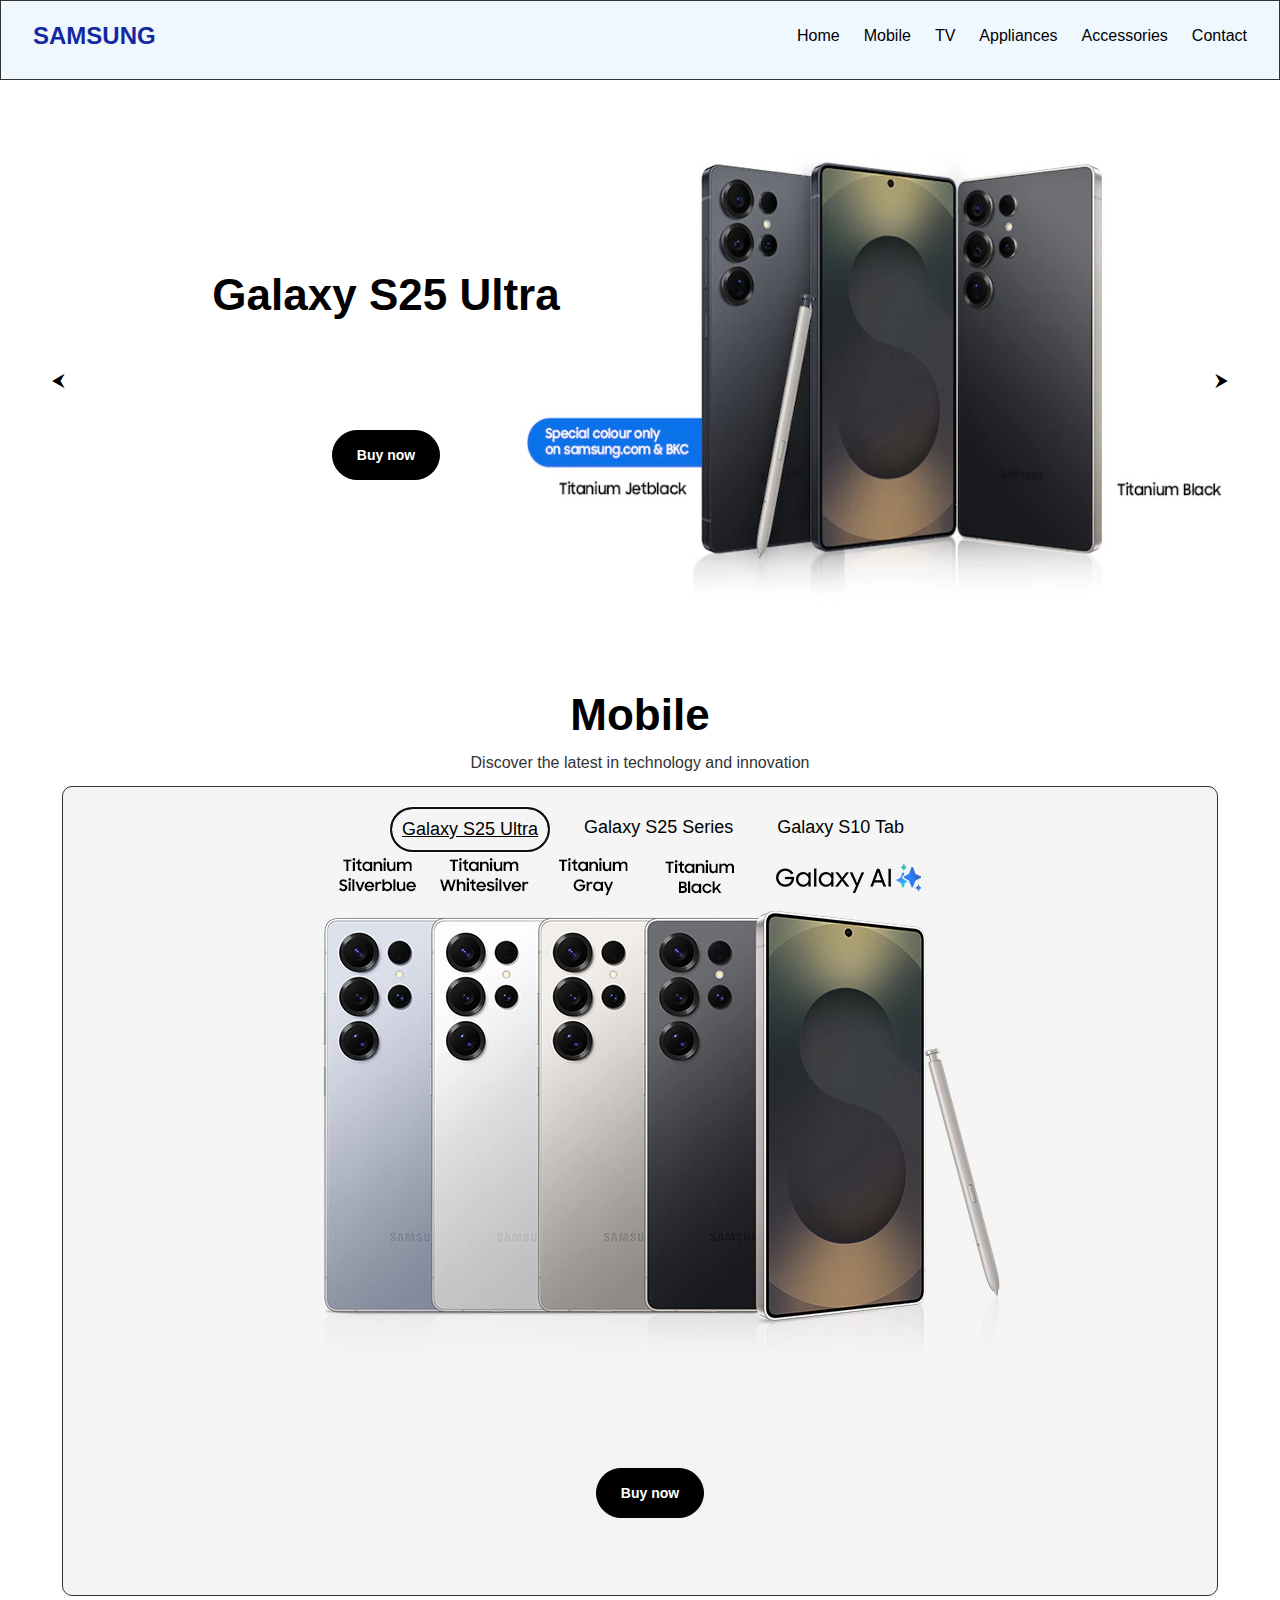
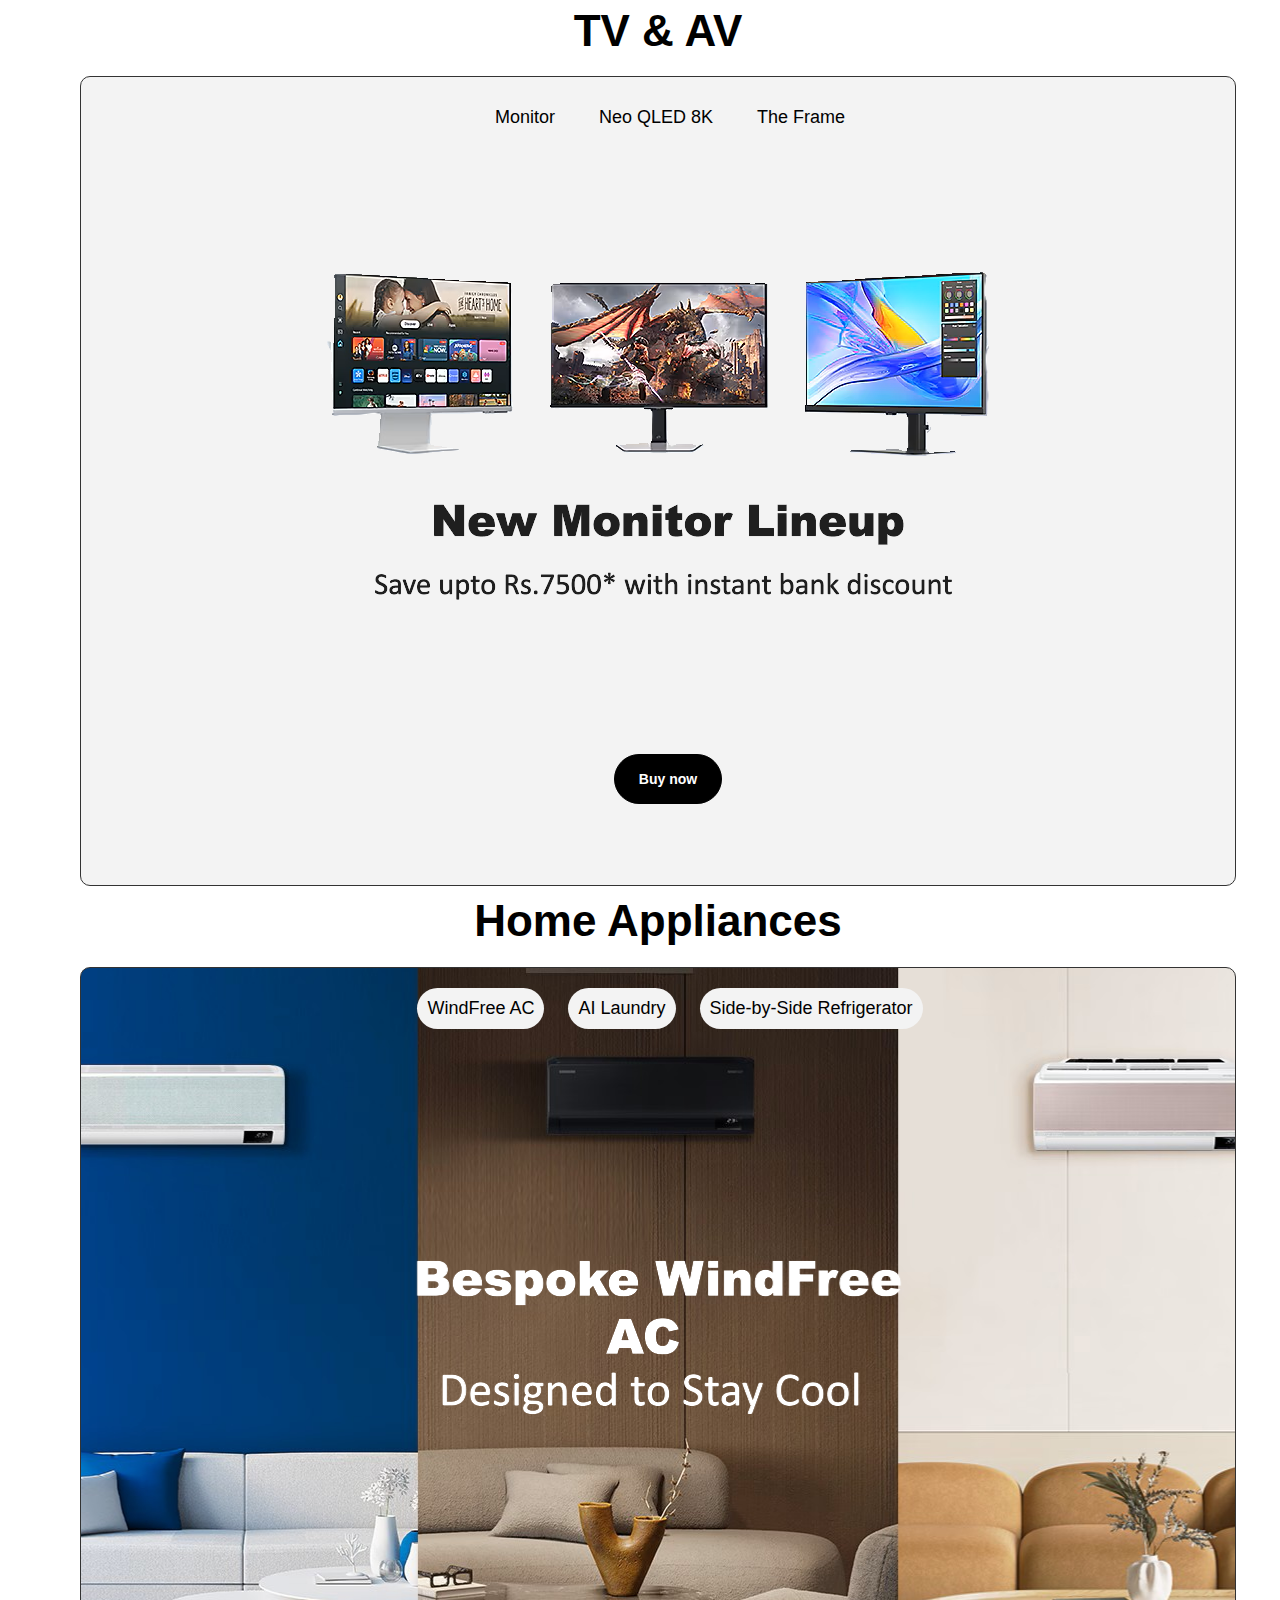
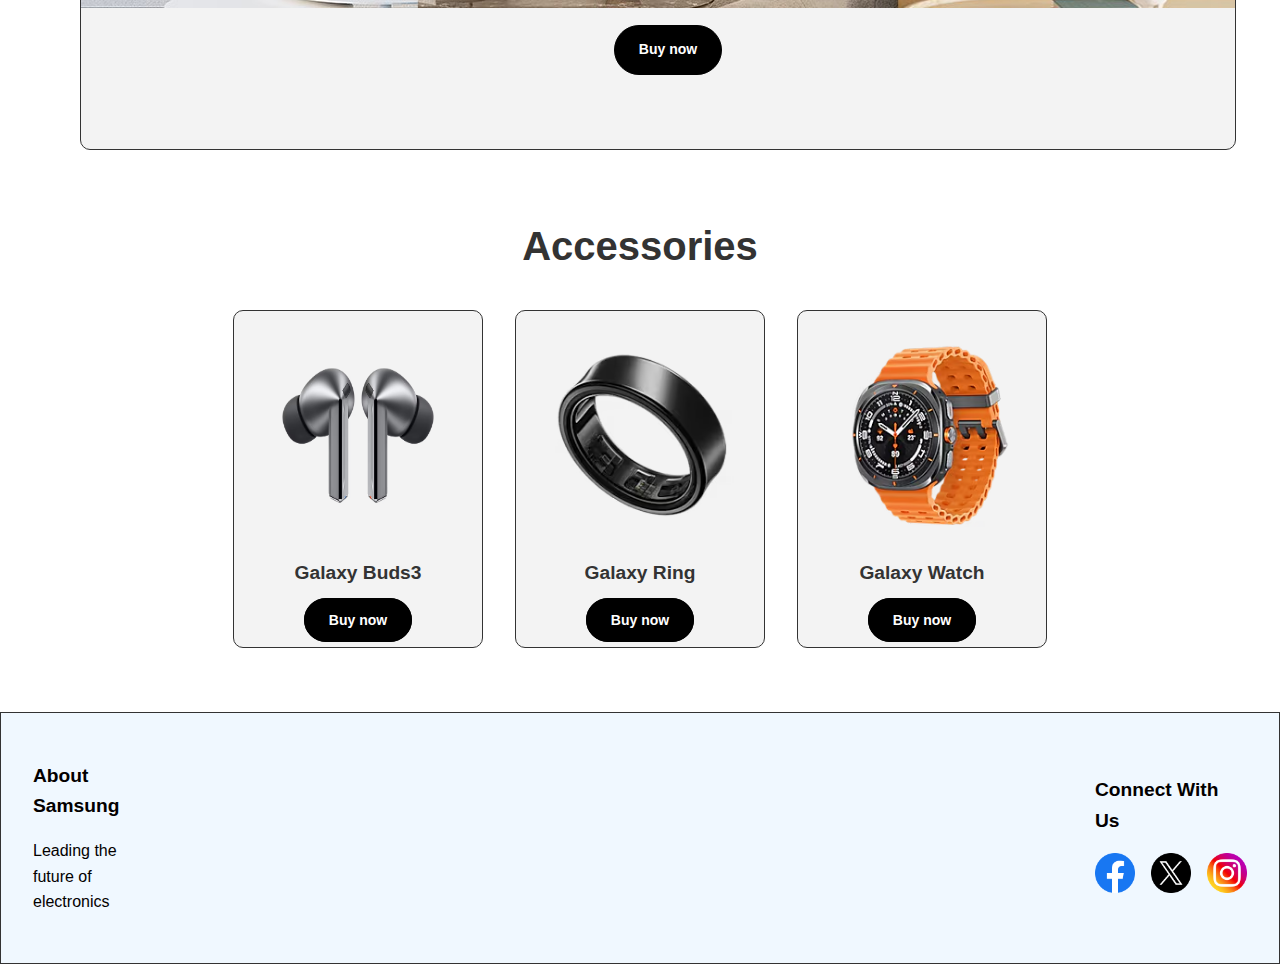
<file: index.html>
<!DOCTYPE html>
<html lang="en">
<head>
    <meta charset="UTF-8">
    <meta name="viewport" content="width=device-width, initial-scale=1.0">
    <title>Samsung Landing Page</title>
    <link rel="stylesheet" href="styles.css">
</head>
<body>
    <header>
        <nav>
            <div class="logo">SAMSUNG</div>
            <ul>
                <li><a href="#home">Home</a></li>
                <li><a href="#mobile">Mobile</a></li>
                <li><a href="#tv">TV</a></li>
                <li><a href="#appliances">Appliances</a></li>
                <li><a href="#accessories">Accessories</a></li>
                <li><a href="#contact">Contact</a></li>
            </ul>
        </nav>
    </header>

    <main>
        <div class="container">
            <div class="carousel">
                <div class="carousel-images">
                    <div class="carousel-item active">
                        <div class="overlay1">
                            Galaxy S25 Ultra<br>
                            <a href="#" class="buy-button">Buy now</a>
                        </div>
                        <img src="Assets/Display/image1.webp" alt="Galaxy S25 Ultra">
                    </div>
                    <div class="carousel-item">
                        <div class="overlay">
                            Experience a new era<br> of Samsung AI TV<br>
                            <a href="#" class="buy-button">Buy now</a>
                        </div>
                        <img src="Assets/Display/tv.webp" alt="Samsung AI TV">
                    </div>
                    <div class="carousel-item">
                        <div class="overlay">
                            Bespoke Double-Door<br>Refrigerator<br>
                            <a href="#" class="buy-button">Buy now</a>
                        </div>
                        <img src="Assets/Display/fridge.png" alt="Bespoke Double-Door Refrigerator">
                    </div>
                </div>
                <button class="prev" onclick="moveSlide(-1)">&#11164;</button>
                <button class="next" onclick="moveSlide(1)">&#11166;</button>
            </div>

            <div id="mobile">
                <h1>Mobile</h1>
                <p>Discover the latest in technology and innovation</p>
                <div id="hero">
                    <nav> 
                        <ul>
                            <li><button onclick="showMobile('Assets/Mobile/s25ultra.webp')" id="DefaultButton">Galaxy S25 Ultra</button></li>
                            <li><button onclick="showMobile('Assets/Mobile/s25series.png')">Galaxy S25 Series</button></li>
                            <li><button onclick="showMobile('Assets/Mobile/tabS10.png')">Galaxy S10 Tab</button></li>
                        </ul>
                    </nav>
                    <a href="#" class="buy-button-mobile">Buy now</a>
                    <div class="mobile-display"></div>
                </div>
            </div>

            <div id="tv">
                <h1>TV & AV</h1>
                <div id="hero1">
                    <nav> 
                        <ul>
                            <li><button onclick="showTv('Assets/TV/moniter.png')">Monitor</button></li>
                            <li><button onclick="showTv('Assets/TV/qled.png')">Neo QLED 8K</button></li>
                            <li><button onclick="showTv('Assets/TV/frame.png')">The Frame</button></li>
                        </ul>
                    </nav>
                    <a href="#" class="buy-button-mobile">Buy now</a>
                </div>
            </div>

            <div id="appliances">
                <h1>Home Appliances</h1>
                <div id="hero2">
                    <nav> 
                        <ul>
                            <li><button onclick="showApp('Assets/Appliance/ac.png')">WindFree AC</button></li>
                            <li><button onclick="showApp('Assets/Appliance/laundry.png')">AI Laundry</button></li>
                            <li><button onclick="showApp('Assets/Appliance/sbsfridge.png')">Side-by-Side Refrigerator</button></li>
                        </ul>
                    </nav>
                    <a href="#" class="buy-button-mobile">Buy now</a>
                    <div class="mobile-display"></div>
                </div>
            </div>
            <section id="accessories">
                <h2>Accessories</h2>
                <div class="product-grid">
                    <div class="product-card">
                        <img src="Assets/Accessories/gbuds.avif" height="200" width="200" alt="Galaxy Buds3">
                        <h3>Galaxy Buds3</h3>
                        <a href="#" class="buy-button-acc">Buy now</a>
                    </div>
                    <div class="product-card">
                        <img src="Assets/Accessories/gring.avif" height="200" width="200" alt="Galaxy Ring">
                        <h3>Galaxy Ring</h3>
                        <a href="#" class="buy-button-acc">Buy now</a>
                    </div>
                    <div class="product-card">
                        <img src="Assets/Accessories/gwatch.avif" height="200" width="200" alt="Samsung Galaxy Watch">
                        <h3>Galaxy Watch</h3>
                        <a href="#" class="buy-button-acc">Buy now</a>
                    </div>
                </div>
            </section>
        </div>
    </main>

    <footer>
        <div class="footer-content">
            <div class="footer-section">
                <h4>About Samsung</h4>
                <p>Leading the future of electronics</p>
            </div>
            <div class="footer-section">
                <h4>Connect With Us</h4>
                <div class="social-icons" id="contact">
                    <a href="#"><img src="Assets/Social/facebook.png" alt="Facebook"></a>
                    <a href="#"><img src="Assets/Social/twitter.png" alt="Twitter"></a>
                    <a href="#"><img src="Assets/Social/instagram.png" alt="Instagram"></a>
                </div>
            </div>
        </div>
    </footer>
    
    <script src="script.js"></script>
</body>
</html>
</file>
<file: styles.css>
* {
    margin: 0;
    padding: 0;
    box-sizing: border-box;
}

body {
    font-family: Arial, sans-serif;
    line-height: 1.6;
    color: #333;
}

a {
    text-decoration: none;
    color: inherit;
}

header {
    background-color: aliceblue;
    color: rgb(0, 0, 0);
    height: 80px;
    border: #333 solid 1px;
    padding: 1rem 2rem;
}

nav {
    display: flex;
    justify-content: space-between;
    align-items: center;
}

.logo {
    font-size: 1.5rem;
    color:#1428a0;
    font-weight: bold;
}

nav ul {
    display: flex;
    list-style: none;
}

nav ul li {
    margin-left: 1.5rem;
}

.container
{
    display: flex;
    flex-direction: column;
    align-items: center;
    justify-content: center;
}
.product-display{
    display: flex;
    flex-direction: column;
    width:95%;
    max-width: 1000px;
}
#hero {
    transition: background-image 0.5s ease;
    background-size: auto;
    margin-top: 10px;
    border-radius: 10px;
    background-color: white;
    background-repeat: no-repeat;
    background-position: top;
    height: 90vh;
    display: flex;
    border: #333 solid 1px;
    width:95%;
    flex-direction: column;  
    align-items: center;
    color: rgb(0, 0, 0);
}

#hero h1 {
    position: relative;
    font-size: 3rem;
}

#hero nav button{
    position: relative;
    margin-top: 20px;
    margin-bottom: 10px;
    display: flex;
    flex-direction: row;
    color: rgb(0, 0, 0);
    background-color: rgb(240, 248, 255,0);
    border: none;
    cursor: pointer;
    padding: 10px;
    display: inline-block;
    font-size: 18px;
    border-radius: 50px;
    text-align: center;
    z-index: 10;
}
#hero nav button:hover{
    border: dotted;
    background-color: rgb(218, 236, 251,0.5);
}
#hero nav button:focus{
    border:#000000 solid 2px;
    text-decoration: underline;
}
#hero p {
    font-size: 1.2rem;
}
#hero1 {
    transition: background-image 0.5s ease;
    background-size: auto;
    margin-top: 10px;
    border-radius: 10px;
    background-color: rgb(243,243,243);
    background-repeat: no-repeat;
    background-position: top;
    height: 90vh;
    display: flex;
    border: #333 solid 1px;
    width:95%;
    flex-direction: column;  
    align-items: center;
    color: rgb(0, 0, 0);
}

#hero1 h1 {
    position: relative;
    font-size: 3rem;
}

#hero1 nav button{
    position: relative;
    margin-top: 20px;
    margin-bottom: 10px;
    display: flex;
    flex-direction: row;
    color: rgb(0, 0, 0);
    background-color: rgb(240, 248, 255,0);
    border: none;
    cursor: pointer;
    padding: 10px;
    display: inline-block;
    font-size: 18px;
    border-radius: 50px;
    text-align: center;
    z-index: 10;
}
#hero1 nav button:hover{
    border: dotted;
    background-color: rgb(218, 236, 251,0.5);
}
#hero1 nav button:focus{
    border:#000000 solid 2px;
    text-decoration: underline;
}
#hero1 p {
    font-size: 1.2rem;
}
#hero2 {
    transition: background-image 0.5s ease;
    background-size: auto;
    margin-top: 10px;
    border-radius: 10px;
    background-color: #f3f3f3;
    background-repeat: no-repeat;
    background-position: top;
    height: 87vh;
    display: flex;
    border: #333 solid 1px;
    width:95%;
    flex-direction: column;  
    align-items: center;
    color: rgb(0, 0, 0);
}
    
#hero2 h1 {
    position: relative;
    font-size: 3rem;
    }
    
#hero2 nav button{
    position: relative;
    margin-top: 20px;
    margin-bottom: 10px;
    display: flex;
    flex-direction: row;
    color: rgb(0, 0, 0);
    background-color: rgb(243, 243, 243);
    border: none;
    cursor: pointer;
    padding: 10px;
    display: inline-block;
    font-size: 18px;
    border-radius: 50px;
    text-align: center;
    z-index: 10;
}
#hero2 nav button:hover{
    border: dotted;
    background-color: rgb(218, 236, 251,0.5);
}
#hero2 nav button:focus{
    border:#000000 solid 2px;
    text-decoration: underline;
}
#hero2 p {
    font-size: 1.2rem;
}
#mobile{
    background-color: white;
    width:95%;
    display: flex;
    flex-direction: column;
    align-items: center;
    justify-content: center;
}
#mobile h1{
    color: rgb(0, 0, 0);
    font-weight: bold;
    font-size: 44px;
}
#tv{
    background-color: white;
    width:95%;
    display: flex;
    margin-left: 36px;
    flex-direction: column;
    align-items: center;
    justify-content: center;
}
#tv h1{
    color: rgb(0, 0, 0);
    font-weight: bold;
    font-size: 44px;
}
#appliances{
    background-color: white;
    width:95%;
    display: flex;
    margin-left: 36px;
    flex-direction: column;
    align-items: center;
    justify-content: center;
}
#appliances h1{
    color: rgb(0, 0, 0);
    font-weight: bold;
    font-size: 44px;
}
.buy-button {
    border: #000000 solid 0.5px;
    text-shadow: none;
    margin-top: 100px;
    font-size: 14px;
    position: relative;
    background-color: #000000;
    color: white;
    padding: 0.8rem 1.5rem;
    border-radius: 50px;
    font-weight: bold;
    margin-bottom: 10px;
}
.buy-button1 {
    border: #ffffff solid 0.5px;
    text-shadow: none;
    margin-top: 100px;
    font-size: 14px;
    position: relative;
    background-color: #fefefe;
    color: rgb(1, 0, 0);
    padding: 0.8rem 1.5rem;
    border-radius: 50px;
    font-weight: bold;
    margin-bottom: 10px;
}
.buy-button1:hover {
    background-color: #000000;
    color:#fffefe;  
    text-decoration: underline;
}
.buy-button:hover {
    background-color: #ffffff;
    color:#000000;  
    text-decoration: underline;
}

.buy-button-mobile {
    top: 75%;
    right: -10px;
    border: #000000 solid 0.5px;
    text-shadow: none;
    font-size: 14px;
    position: relative;
    background-color: #000000;
    color: white;
    padding: 0.8rem 1.5rem;
    border-radius: 50px;
    font-weight: bold;
    margin-bottom: 10px;
}

.buy-button-mobile:hover {
    background-color: #ffffff;
    color:#000000;  
    text-decoration: underline;
}


.buy-button-acc {
    top:10px;
    border: #000000 solid 0.5px;
    text-shadow: none;
    font-size: 14px;
    position: relative;
    background-color: #000000;
    color: white;
    padding: 0.8rem 1.5rem;
    border-radius: 50px;
    font-weight: bold;
    margin-bottom: 10px;
}

.buy-button-acc:hover {
    background-color: #ffffff;
    color:#000000;  
    text-decoration: underline;
}

#accessories {
    padding: 4rem 2rem;
    text-align: center;
}

#accessories h2 {
    font-size: 2.5rem;
    margin-bottom: 2rem;
}

.product-grid {
    display: flex;
    flex-direction: row;
    grid-template-columns: repeat(auto-fit, minmax(250px, 1fr));
    gap: 2rem;
}

.product-card {
    border: #333 solid 1px;
    background-color: #f3f3f3;
    border-radius: 10px;
    padding: 1.5rem;
    transition: transform 0.3s ease;
}

.product-card:hover {
    transform: translateY(-5px);
}

.product-card img {
    max-width: 100%;
    border-radius: 5px;
    margin-bottom: 1rem;
}

.product-card h3 {
    font-size: 1.2rem;
    margin-bottom: 0.5rem;
}

footer {
    background-color:aliceblue;
    color: rgb(3, 0, 0);
    padding: 3rem 2rem 1rem;
    border: #333 solid 1px;
}

.footer-content {
    display: flex;
    flex-direction: row;
    align-items: center;
    gap: 60rem;
    margin-bottom: 2rem;
}
.footer-section{
    display: flex;
    flex-direction: column;
}
.footer-section h4 {
    font-size: 1.2rem;
    margin-bottom: 1rem;
}

.footer-section ul {
    list-style: none;
}

.footer-section ul li {
    margin-bottom: 0.5rem;
    width:1000px;
}

.social-icons {
    display: flex;
    gap: 1rem;
}

.social-icons:hover {
    transform: scale(1.1);
}
.social-icons img{
    width: 40px;
    height: auto; 
    transition: transform 0.3s;
}

.footer-bottom {
    text-align: center;
    padding-top: 1rem;
    border-top: 1px solid rgba(255, 255, 255, 0.1);
}

@media (max-width: 768px) {
    nav {
        flex-direction: column;
        align-items: flex-start;
    }

    nav ul {
        margin-top: 1rem;
    }

    nav ul li {
        margin-left: 0;
        margin-right: 1rem;
    }

    #hero1 {
        height: 60vh;
    }

    #hero1 h1 {
        font-size: 2rem;
    }

    #hero1 p {
        font-size: 1rem;
    }

    #accessories h2 {
        font-size: 2rem;
    }
}

.prev {
    left: 10px;
}

.next {
    right: 10px;
}

@keyframes slide {
    0% { transform: translateX(0); }
    33% { transform: translateX(0); }
    34% { transform: translateX(-100%); }
    66% { transform: translateX(-100%); }
    67% { transform: translateX(-200%); }
    100% { transform: translateX(-200%); }
}
.carousel {
    position: relative;
    width: 95%;
    overflow: hidden; 
    margin: auto;
    height: 600px;
}

.carousel-images {
    display: flex; 
    flex-direction: row;
    transition: transform 0.5s ease; 
    animation: step-start 9s infinite;
}

.overlay {
    margin-left: 50px;
    display: flex;
    flex-direction: column;
    align-items: center;
    position: absolute;
    color: white;
    width:50%;
    text-shadow: 2px 2px 4px rgba(0, 0, 0, 0.7);
    top: 30%;
    bottom: 50%;
    font-size: 44px;
    font-weight: bold;
}
.overlay1 {
    margin-left: 50px;
    display: flex;
    flex-direction: column;
    align-items: center;
    position: absolute;
    color: rgb(2, 0, 0);
    width:50%;
    top: 30%;
    bottom: 50%;
    font-size: 44px;
    font-weight: bold;
}
.mob-overlay{
    position: absolute;
}
.carousel-item {
    width: 100%; 
    object-fit: cover;
    flex: 0 0 auto; 
}

.carousel img {
    width: 100%;
    margin:auto;
    height: 600px;
    display: block; 
}

.carousel button {
    position: absolute;
    top: 50%;
    color: rgb(0, 0, 0);
    transform: translateY(-50%);
    background-color: rgba(255, 255, 255, 0.3);
    border: none;
    cursor: pointer;
    padding: 10px;
    display: inline-block;
    font-size: 18px;
    border-radius: 50%;
    text-align: center;
    z-index: 10;
}
</file>
